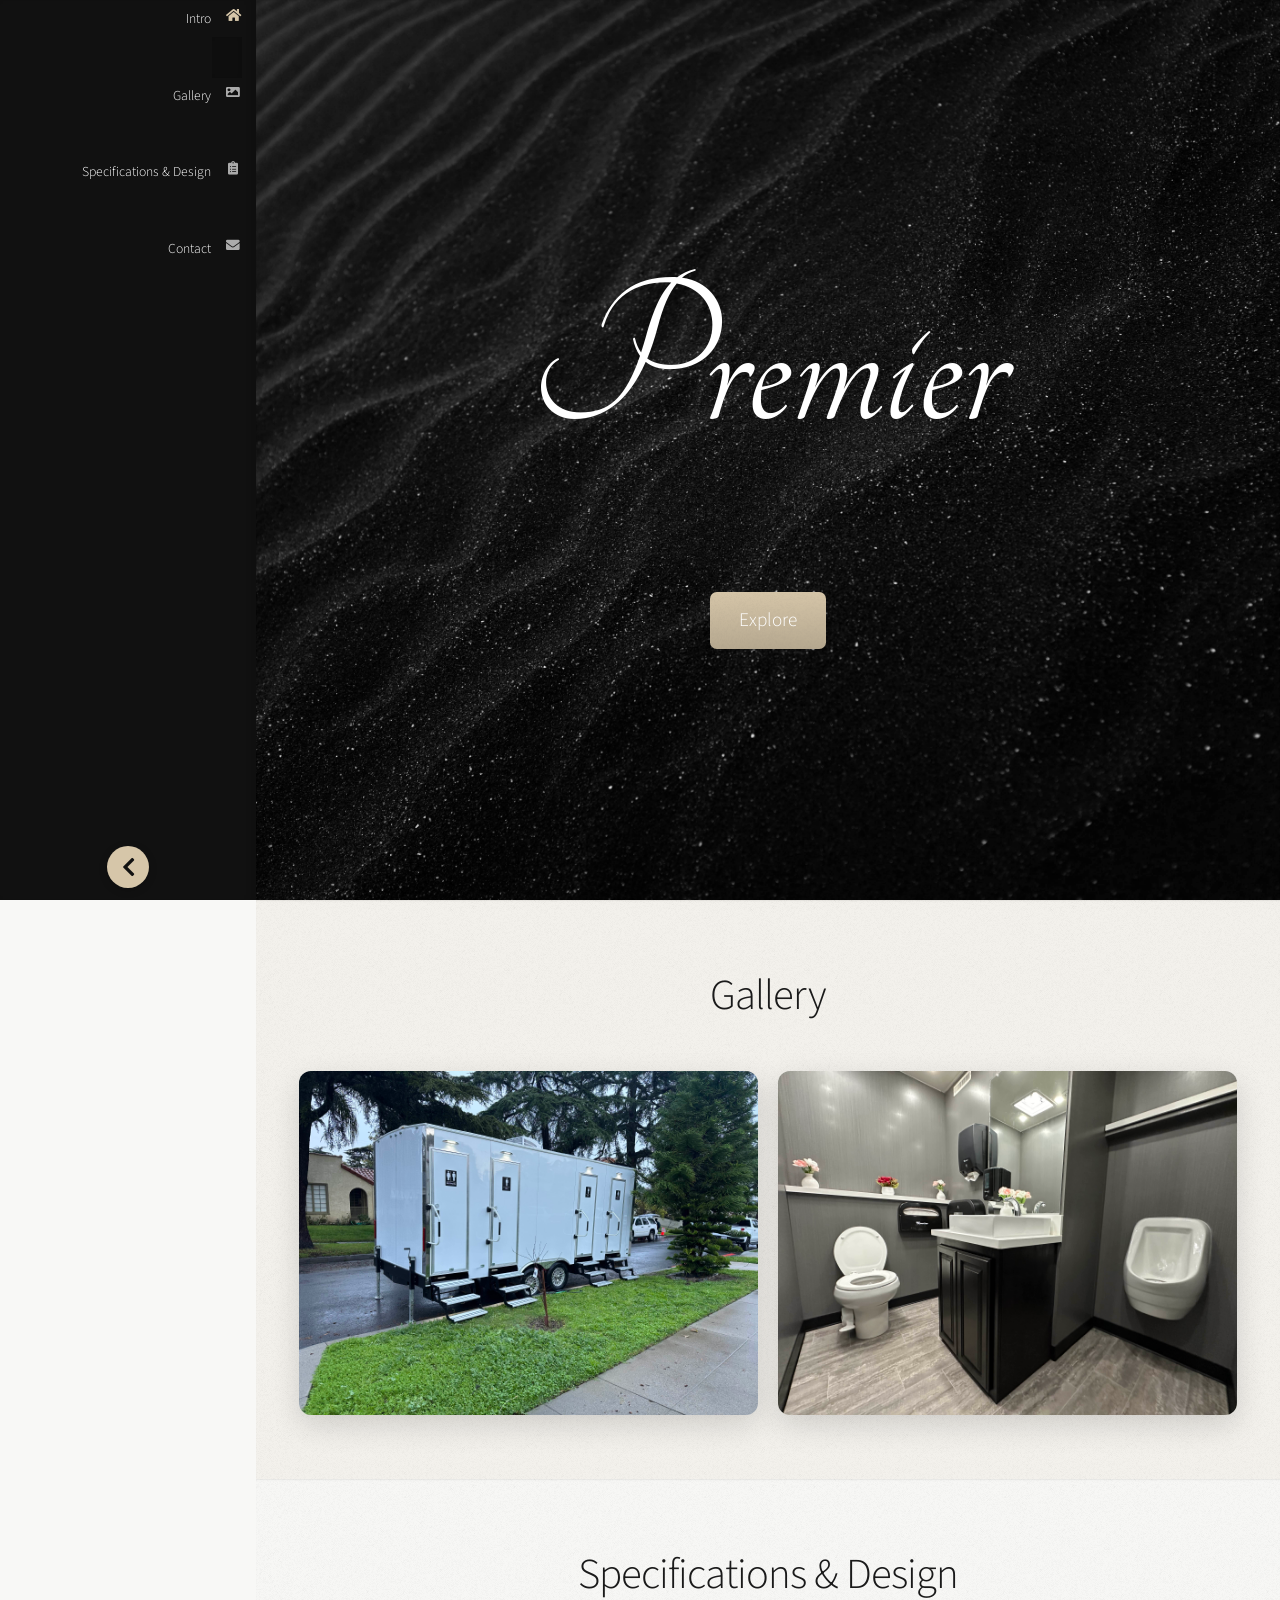
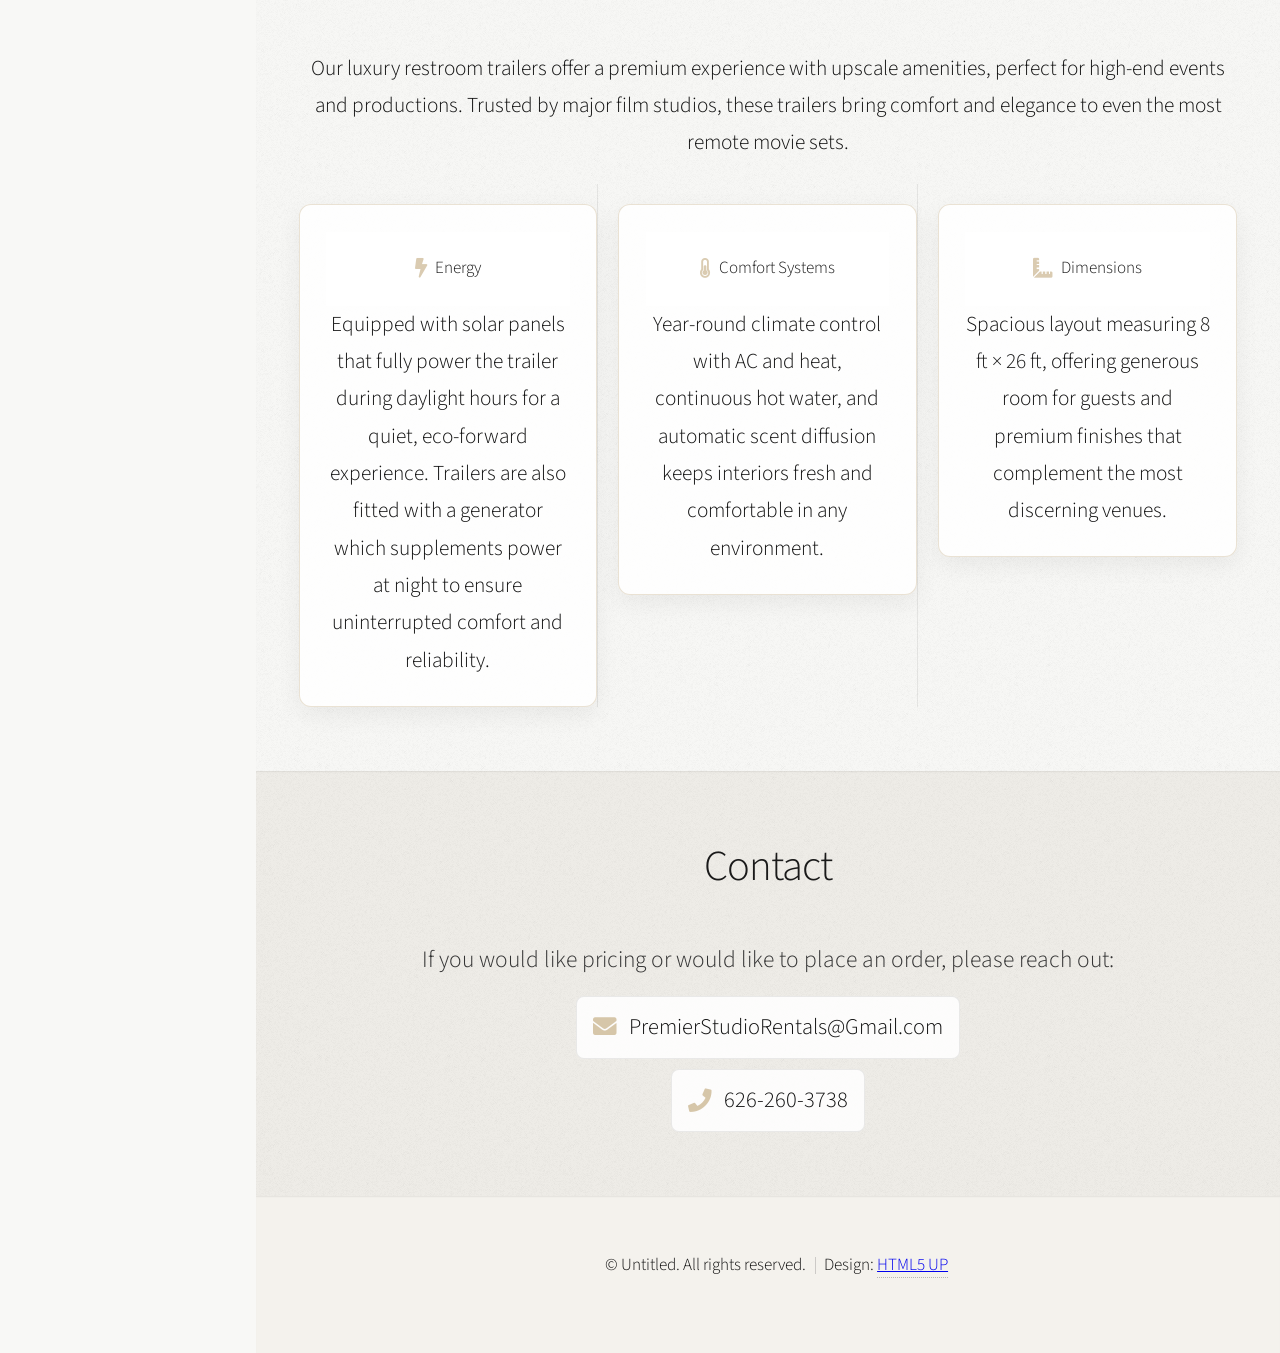
<file: index.html>
<!DOCTYPE HTML>
<!--
	Prologue by HTML5 UP
	html5up.net | @ajlkn
	Free for personal and commercial use under the CCA 3.0 license (html5up.net/license)
-->

<meta http-equiv='cache-control' content='no-cache'> 
<meta http-equiv='expires' content='0'> 
<meta http-equiv='pragma' content='no-cache'>

<html>
	<head>
		<title>Premier Studio Rentals</title>
		<meta charset="utf-8" />
		<meta name="viewport" content="width=device-width, initial-scale=1, user-scalable=no" />
		<link rel="stylesheet" href="assets/css/main.css?v=2" />
	</head>
	<body class="is-preload">

		<!-- Header -->
			<div id="header">

				<div class="top">

					

					<!-- Nav -->
						<nav id="nav">
							<ul>
								<li><a href="#top" id="top-link"><span class="icon solid fa-home">Intro</span></a></li>
								<li><a href="#gallery" id="gallery-link"><span class="icon solid fa-image">Gallery</span></a></li>
								<li><a href="#portfolio" id="portfolio-link"><span class="icon solid fa-clipboard-list">Specifications &amp; Design</span></a></li>
								<li><a href="#contact" id="contact-link"><span class="icon solid fa-envelope">Contact</span></a></li>
							</ul>
						</nav>
    <!-- Collapse Button -->
    <div id="collapseButton"><span class="icon solid fa-chevron-left" aria-hidden="true"></span></div>

				</div>

				

			</div>

		<!-- Main -->
			<div id="main">

				<!-- Intro -->
					<section id="top" class="one dark cover">
						<div class="container">

							<header>
								<h2 class="alt"><strong>Premier</strong></h2>
							</header>

							<footer>
								<a href="#gallery" class="button scrolly">Explore</a>
							</footer>

						</div>
					</section>

				<!-- Portfolio -->
					
<section id="gallery" class="three">
  <div class="container">
    <header>
      <h2>Gallery</h2>
    </header>
    <div class="gallery two-up">
      <figure class="gallery-item">
        <img src="images/exterior1.jpg" alt="Luxury restroom trailer exterior">
      </figure>
      <figure class="gallery-item">
        <img src="images/interior1.jpg" alt="Luxury restroom trailer interior">
      </figure>
    </div>
  </div>
</section>

<section id="portfolio" class="two">
						<div class="container">

							<header>
								<h2>Specifications &amp; Design</h2>
							</header>

<p>Our luxury restroom trailers offer a premium experience with upscale amenities,
	perfect for high-end events and productions. Trusted by major film studios, 
	these trailers bring comfort and elegance to even the most remote movie sets.</p>

<div class="row">
  <div class="col-4 col-12-mobile">
    <article class="item">
      <header class="specs-header">
        <span class="icon solid fa-bolt spec-icon" aria-hidden="true"></span>
        <h3>Energy</h3>
      </header>
      <p>Equipped with solar panels that fully power the trailer during daylight hours for a quiet, eco‑forward experience. Trailers are also fitted with a generator which supplements power at night to ensure uninterrupted comfort and reliability.</p>
    </article>
  </div>

  <div class="col-4 col-12-mobile">
    <article class="item">
      <header class="specs-header">
        <span class="icon solid fa-thermometer-half spec-icon" aria-hidden="true"></span>
        <h3>Comfort Systems</h3>
      </header>
      <p>Year‑round climate control with AC and heat, continuous hot water, and automatic scent diffusion keeps interiors fresh and comfortable in any environment.</p>
    </article>
  </div>

  <div class="col-4 col-12-mobile">
    <article class="item">
      <header class="specs-header">
        <span class="icon solid fa-ruler-combined spec-icon" aria-hidden="true"></span>
        <h3>Dimensions</h3>
      </header>
      <p>Spacious layout measuring <strong>8 ft × 26 ft</strong>, offering generous room for guests and premium finishes that complement the most discerning venues.</p>
    </article>
  </div>
</div>

</div>
					</section>

				<!-- About Us -->
					

				<!-- Contact -->
					<section id="contact" class="four">
						<div class="container">

							<header>
								<h2>Contact</h2>
							</header>

<p class="contact-lead">If you would like pricing or would like to place an order, please reach out:</p>
<div class="contact-cta">
  <a class="contact-link" href="mailto:PremierStudioRentals@Gmail.com">
    <span class="icon solid fa-envelope" aria-hidden="true"></span>
    PremierStudioRentals@Gmail.com
  </a>
  <a class="contact-link" href="tel:+16262603738">
    <span class="icon solid fa-phone" aria-hidden="true"></span>
    626-260-3738
  </a>
</div>

</div>
					</section>

			</div>

		<!-- Footer -->
			<div id="footer">

				<!-- Copyright -->
					<ul class="copyright">
						<li>&copy; Untitled. All rights reserved.</li><li>Design: <a href="http://html5up.net">HTML5 UP</a></li>
					</ul>

			</div>

		<!-- Scripts -->
			<script src="assets/js/jquery.min.js"></script>
			<script src="assets/js/jquery.scrolly.min.js"></script>
			<script src="assets/js/jquery.scrollex.min.js"></script>
			<script src="assets/js/browser.min.js"></script>
			<script src="assets/js/breakpoints.min.js"></script>
			<script src="assets/js/util.js"></script>
			<script src="assets/js/main.js"></script>

	<!-- Header Toggle Button -->
<div id="headerToggle">
    <a href="#header" class="toggle"></a>
</div>


<script>
document.addEventListener("DOMContentLoaded", function() {
  var header = document.getElementById("header");
  var button = document.getElementById("collapseButton");
  if (!header || !button) return;

  button.addEventListener("click", function() {
    header.classList.toggle("collapsed");
    var icon = button.querySelector('span');
    if (!icon) return;
    icon.classList.remove('fa-chevron-left','fa-chevron-right');
    icon.classList.add(
      header.classList.contains('collapsed')
        ? 'fa-chevron-right'
        : 'fa-chevron-left'
    );
  });
});
</script>

</body>
</html>
</file>
<file: assets/css/main.css>
@import url("fontawesome-all.min.css");
@import url("https://fonts.googleapis.com/css?family=Source+Sans+Pro:300,300italic,400,600");
@import url("https://fonts.googleapis.com/css2?family=Tangerine&display=swap");
@import url("https://fonts.googleapis.com/css2?family=Parisienne&display=swap");

/*
	Prologue by HTML5 UP
	html5up.net | @ajlkn
	Free for personal and commercial use under the CCA 3.0 license (html5up.net/license)
*/

html, body, div, span, applet, object,
iframe, h1, h2, h3, h4, h5, h6, p, blockquote,
pre, a, abbr, acronym, address, big, cite,
code, del, dfn, em, img, ins, kbd, q, s, samp,
small, strike, strong, sub, sup, tt, var, b,
u, i, center, dl, dt, dd, ol, ul, li, fieldset,
form, label, legend, table, caption, tbody,
tfoot, thead, tr, th, td, article, aside,
canvas, details, embed, figure, figcaption,
footer, header, hgroup, menu, nav, output, ruby,
section, summary, time, mark, audio, video {
	margin: 0;
	padding: 0;
	border: 0;
	font-size: 100%;
	font: inherit;
	vertical-align: baseline;}

article, aside, details, figcaption, figure,
footer, header, hgroup, menu, nav, section {
	display: block;}

body {
	line-height: 1;
}

ol, ul {
	list-style: none;
}

blockquote, q {
	quotes: none;
}

	blockquote:before, blockquote:after, q:before, q:after {
		content: '';
		content: none;
	}

table {
	border-collapse: collapse;
	border-spacing: 0;
}

body {
	-webkit-text-size-adjust: none;
}

mark {
	background-color: transparent;
	color: inherit;
}

input::-moz-focus-inner {
	border: 0;
	padding: 0;
}

input, select, textarea {
	-moz-appearance: none;
	-webkit-appearance: none;
	-ms-appearance: none;
	appearance: none;
}


:root {
  --bg: #F8F8F6;
  --text: #111111;
  --accent: #D6C6A9;
  --accent-2: #A59E8C;
  --hover: #EADDC5;
  --charcoal: #1A1A1A;
  --offwhite-2: #F4F2ED;
  --offwhite-3: #EFEDE8;
}


/* Basic */

	html {
		box-sizing: border-box;
	}

	*, *:before, *:after {
		box-sizing: inherit;
	}

	body { background: var(--bg);
		font-family: 'Source Sans Pro', sans-serif;
		font-size: 19pt;
		font-weight: 300;
		line-height: 1.75em;
		color: var(--text);
	}

		body.is-preload *, body.is-preload *:before, body.is-preload *:after {
			-moz-animation: none !important;
			-webkit-animation: none !important;
			-ms-animation: none !important;
			animation: none !important;
			-moz-transition: none !important;
			-webkit-transition: none !important;
			-ms-transition: none !important;
			transition: none !important;
		}

	input, textarea, select {
		font-family: 'Source Sans Pro', sans-serif;
		font-size: 19pt;
		font-weight: 300;
		line-height: 1.75em;
		color: #888;
	}

	h1, h2, h3, h4, h5, h6 {
		font-weight: 300;
		color: var(--charcoal);
		line-height: 1.5em;
	}

	h1 a, h2 a, h3 a, h4 a, h5 a, h6 a { color: inherit;
		text-decoration: none;
	}

		h1 a strong, h2 a strong, h3 a strong, h4 a strong, h5 a strong, h6 a strong {
			color: #333;
		}

	h2 {
		font-size: 2em;
		letter-spacing: -1px;
	}

		h2.alt {
			color: #888;
		}

			h2.alt strong {
				color: #666;
			}

	h3 {
		font-size: 1.5em;
	}

	header {
		margin: 0 0 2em 0;
	}

		header > p {
			margin: 1em 0 0 0;
		}

	footer {
		margin: 2em 0 0 0;
	}

	strong, b {
		font-weight: 300;
		color: var(--charcoal);
	}

	em, i {
		font-style: italic;
	}

	a { border-bottom: dotted 1px rgba(0,0,0,0.25);
		-moz-transition: color 0.35s ease-in-out, border-bottom-color 0.35s ease-in-out;
		-webkit-transition: color 0.35s ease-in-out, border-bottom-color 0.35s ease-in-out;
		-ms-transition: color 0.35s ease-in-out, border-bottom-color 0.35s ease-in-out;
		transition: color 0.35s ease-in-out, border-bottom-color 0.35s ease-in-out;
		outline: 0;
	}

		a:hover { color: var(--accent);
		}

	sub {
		position: relative;
		top: 0.5em;
		font-size: 0.8em;
	}

	sup {
		position: relative;
		top: -0.5em;
		font-size: 0.8em;
	}

	hr {
		border: 0;
		border-top: solid 1px #ddd;
	}

	blockquote {
		border-left: solid 0.5em #ddd;
		padding: 1em 0 1em 2em;
		font-style: italic;
	}

	p, ul, ol, dl, table {
		margin-bottom: 2em;
	}

	br.clear {
		clear: both;
	}

/* Container */

	.container {
		margin: 0 auto;
		max-width: 100%;
		width: 1400px;
	}

		@media screen and (min-width: 961px) and (max-width: 1880px) {

			.container {
				width: 1200px;
			}

		}

		@media screen and (min-width: 961px) and (max-width: 1620px) {

			.container {
				width: 960px;
			}

		}

		@media screen and (min-width: 961px) and (max-width: 1320px) {

			.container {
				width: 100%;
			}

		}

		@media screen and (max-width: 960px) {

			.container {
				width: 100%;
			}

		}

		@media screen and (max-width: 736px) {

			.container {
				width: 100%;
			}

		}

/* Row */

	.row {
		display: flex;
		flex-wrap: wrap;
		box-sizing: border-box;
		align-items: stretch;
	}

		.row > * {
			box-sizing: border-box;
		}

		.row.gtr-uniform > * > :last-child {
			margin-bottom: 0;
		}

		.row.aln-left {
			justify-content: flex-start;
		}

		.row.aln-center {
			justify-content: center;
		}

		.row.aln-right {
			justify-content: flex-end;
		}

		.row.aln-top {
			align-items: flex-start;
		}

		.row.aln-middle {
			align-items: center;
		}

		.row.aln-bottom {
			align-items: flex-end;
		}

		.row > .imp {
			order: -1;
		}

		.row > .col-1 {
			width: 8.33333%;
		}

		.row > .off-1 {
			margin-left: 8.33333%;
		}

		.row > .col-2 {
			width: 16.66667%;
		}

		.row > .off-2 {
			margin-left: 16.66667%;
		}

		.row > .col-3 {
			width: 25%;
		}

		.row > .off-3 {
			margin-left: 25%;
		}

		.row > .col-4 {
			width: 33.33333%;
		}

		.row > .off-4 {
			margin-left: 33.33333%;
		}

		.row > .col-5 {
			width: 41.66667%;
		}

		.row > .off-5 {
			margin-left: 41.66667%;
		}

		.row > .col-6 {
			width: 50%;
		}

		.row > .off-6 {
			margin-left: 50%;
		}

		.row > .col-7 {
			width: 58.33333%;
		}

		.row > .off-7 {
			margin-left: 58.33333%;
		}

		.row > .col-8 {
			width: 66.66667%;
		}

		.row > .off-8 {
			margin-left: 66.66667%;
		}

		.row > .col-9 {
			width: 75%;
		}

		.row > .off-9 {
			margin-left: 75%;
		}

		.row > .col-10 {
			width: 83.33333%;
		}

		.row > .off-10 {
			margin-left: 83.33333%;
		}

		.row > .col-11 {
			width: 91.66667%;
		}

		.row > .off-11 {
			margin-left: 91.66667%;
		}

		.row > .col-12 {
			width: 100%;
		}

		.row > .off-12 {
			margin-left: 100%;
		}

		.row.gtr-0 {
			margin-top: 0px;
			margin-left: 0px;
		}

			.row.gtr-0 > * {
				padding: 0px 0 0 0px;
			}

			.row.gtr-0.gtr-uniform {
				margin-top: 0px;
			}

				.row.gtr-0.gtr-uniform > * {
					padding-top: 0px;
				}

		.row.gtr-25 {
			margin-top: -10px;
			margin-left: -10px;
		}

			.row.gtr-25 > * {
				padding: 10px 0 0 10px;
			}

			.row.gtr-25.gtr-uniform {
				margin-top: -10px;
			}

				.row.gtr-25.gtr-uniform > * {
					padding-top: 10px;
				}

		.row.gtr-50 {
			margin-top: -20px;
			margin-left: -20px;
		}

			.row.gtr-50 > * {
				padding: 20px 0 0 20px;
			}

			.row.gtr-50.gtr-uniform {
				margin-top: -20px;
			}

				.row.gtr-50.gtr-uniform > * {
					padding-top: 20px;
				}

		.row {
			margin-top: -40px;
			margin-left: -40px;
		}

			.row > * {
				padding: 40px 0 0 40px;
			}

			.row.gtr-uniform {
				margin-top: -40px;
			}

				.row.gtr-uniform > * {
					padding-top: 40px;
				}

		.row.gtr-150 {
			margin-top: -60px;
			margin-left: -60px;
		}

			.row.gtr-150 > * {
				padding: 60px 0 0 60px;
			}

			.row.gtr-150.gtr-uniform {
				margin-top: -60px;
			}

				.row.gtr-150.gtr-uniform > * {
					padding-top: 60px;
				}

		.row.gtr-200 {
			margin-top: -80px;
			margin-left: -80px;
		}

			.row.gtr-200 > * {
				padding: 80px 0 0 80px;
			}

			.row.gtr-200.gtr-uniform {
				margin-top: -80px;
			}

				.row.gtr-200.gtr-uniform > * {
					padding-top: 80px;
				}

		@media screen and (min-width: 961px) and (max-width: 1880px) {

			.row {
				display: flex;
				flex-wrap: wrap;
				box-sizing: border-box;
				align-items: stretch;
			}

				.row > * {
					box-sizing: border-box;
				}

				.row.gtr-uniform > * > :last-child {
					margin-bottom: 0;
				}

				.row.aln-left {
					justify-content: flex-start;
				}

				.row.aln-center {
					justify-content: center;
				}

				.row.aln-right {
					justify-content: flex-end;
				}

				.row.aln-top {
					align-items: flex-start;
				}

				.row.aln-middle {
					align-items: center;
				}

				.row.aln-bottom {
					align-items: flex-end;
				}

				.row > .imp-wide {
					order: -1;
				}

				.row > .col-1-wide {
					width: 8.33333%;
				}

				.row > .off-1-wide {
					margin-left: 8.33333%;
				}

				.row > .col-2-wide {
					width: 16.66667%;
				}

				.row > .off-2-wide {
					margin-left: 16.66667%;
				}

				.row > .col-3-wide {
					width: 25%;
				}

				.row > .off-3-wide {
					margin-left: 25%;
				}

				.row > .col-4-wide {
					width: 33.33333%;
				}

				.row > .off-4-wide {
					margin-left: 33.33333%;
				}

				.row > .col-5-wide {
					width: 41.66667%;
				}

				.row > .off-5-wide {
					margin-left: 41.66667%;
				}

				.row > .col-6-wide {
					width: 50%;
				}

				.row > .off-6-wide {
					margin-left: 50%;
				}

				.row > .col-7-wide {
					width: 58.33333%;
				}

				.row > .off-7-wide {
					margin-left: 58.33333%;
				}

				.row > .col-8-wide {
					width: 66.66667%;
				}

				.row > .off-8-wide {
					margin-left: 66.66667%;
				}

				.row > .col-9-wide {
					width: 75%;
				}

				.row > .off-9-wide {
					margin-left: 75%;
				}

				.row > .col-10-wide {
					width: 83.33333%;
				}

				.row > .off-10-wide {
					margin-left: 83.33333%;
				}

				.row > .col-11-wide {
					width: 91.66667%;
				}

				.row > .off-11-wide {
					margin-left: 91.66667%;
				}

				.row > .col-12-wide {
					width: 100%;
				}

				.row > .off-12-wide {
					margin-left: 100%;
				}

				.row.gtr-0 {
					margin-top: 0px;
					margin-left: 0px;
				}

					.row.gtr-0 > * {
						padding: 0px 0 0 0px;
					}

					.row.gtr-0.gtr-uniform {
						margin-top: 0px;
					}

						.row.gtr-0.gtr-uniform > * {
							padding-top: 0px;
						}

				.row.gtr-25 {
					margin-top: -10px;
					margin-left: -10px;
				}

					.row.gtr-25 > * {
						padding: 10px 0 0 10px;
					}

					.row.gtr-25.gtr-uniform {
						margin-top: -10px;
					}

						.row.gtr-25.gtr-uniform > * {
							padding-top: 10px;
						}

				.row.gtr-50 {
					margin-top: -20px;
					margin-left: -20px;
				}

					.row.gtr-50 > * {
						padding: 20px 0 0 20px;
					}

					.row.gtr-50.gtr-uniform {
						margin-top: -20px;
					}

						.row.gtr-50.gtr-uniform > * {
							padding-top: 20px;
						}

				.row {
					margin-top: -40px;
					margin-left: -40px;
				}

					.row > * {
						padding: 40px 0 0 40px;
					}

					.row.gtr-uniform {
						margin-top: -40px;
					}

						.row.gtr-uniform > * {
							padding-top: 40px;
						}

				.row.gtr-150 {
					margin-top: -60px;
					margin-left: -60px;
				}

					.row.gtr-150 > * {
						padding: 60px 0 0 60px;
					}

					.row.gtr-150.gtr-uniform {
						margin-top: -60px;
					}

						.row.gtr-150.gtr-uniform > * {
							padding-top: 60px;
						}

				.row.gtr-200 {
					margin-top: -80px;
					margin-left: -80px;
				}

					.row.gtr-200 > * {
						padding: 80px 0 0 80px;
					}

					.row.gtr-200.gtr-uniform {
						margin-top: -80px;
					}

						.row.gtr-200.gtr-uniform > * {
							padding-top: 80px;
						}

		}

		@media screen and (min-width: 961px) and (max-width: 1620px) {

			.row {
				display: flex;
				flex-wrap: wrap;
				box-sizing: border-box;
				align-items: stretch;
			}

				.row > * {
					box-sizing: border-box;
				}

				.row.gtr-uniform > * > :last-child {
					margin-bottom: 0;
				}

				.row.aln-left {
					justify-content: flex-start;
				}

				.row.aln-center {
					justify-content: center;
				}

				.row.aln-right {
					justify-content: flex-end;
				}

				.row.aln-top {
					align-items: flex-start;
				}

				.row.aln-middle {
					align-items: center;
				}

				.row.aln-bottom {
					align-items: flex-end;
				}

				.row > .imp-normal {
					order: -1;
				}

				.row > .col-1-normal {
					width: 8.33333%;
				}

				.row > .off-1-normal {
					margin-left: 8.33333%;
				}

				.row > .col-2-normal {
					width: 16.66667%;
				}

				.row > .off-2-normal {
					margin-left: 16.66667%;
				}

				.row > .col-3-normal {
					width: 25%;
				}

				.row > .off-3-normal {
					margin-left: 25%;
				}

				.row > .col-4-normal {
					width: 33.33333%;
				}

				.row > .off-4-normal {
					margin-left: 33.33333%;
				}

				.row > .col-5-normal {
					width: 41.66667%;
				}

				.row > .off-5-normal {
					margin-left: 41.66667%;
				}

				.row > .col-6-normal {
					width: 50%;
				}

				.row > .off-6-normal {
					margin-left: 50%;
				}

				.row > .col-7-normal {
					width: 58.33333%;
				}

				.row > .off-7-normal {
					margin-left: 58.33333%;
				}

				.row > .col-8-normal {
					width: 66.66667%;
				}

				.row > .off-8-normal {
					margin-left: 66.66667%;
				}

				.row > .col-9-normal {
					width: 75%;
				}

				.row > .off-9-normal {
					margin-left: 75%;
				}

				.row > .col-10-normal {
					width: 83.33333%;
				}

				.row > .off-10-normal {
					margin-left: 83.33333%;
				}

				.row > .col-11-normal {
					width: 91.66667%;
				}

				.row > .off-11-normal {
					margin-left: 91.66667%;
				}

				.row > .col-12-normal {
					width: 100%;
				}

				.row > .off-12-normal {
					margin-left: 100%;
				}

				.row.gtr-0 {
					margin-top: 0px;
					margin-left: 0px;
				}

					.row.gtr-0 > * {
						padding: 0px 0 0 0px;
					}

					.row.gtr-0.gtr-uniform {
						margin-top: 0px;
					}

						.row.gtr-0.gtr-uniform > * {
							padding-top: 0px;
						}

				.row.gtr-25 {
					margin-top: -10px;
					margin-left: -10px;
				}

					.row.gtr-25 > * {
						padding: 10px 0 0 10px;
					}

					.row.gtr-25.gtr-uniform {
						margin-top: -10px;
					}

						.row.gtr-25.gtr-uniform > * {
							padding-top: 10px;
						}

				.row.gtr-50 {
					margin-top: -20px;
					margin-left: -20px;
				}

					.row.gtr-50 > * {
						padding: 20px 0 0 20px;
					}

					.row.gtr-50.gtr-uniform {
						margin-top: -20px;
					}

						.row.gtr-50.gtr-uniform > * {
							padding-top: 20px;
						}

				.row {
					margin-top: -40px;
					margin-left: -40px;
				}

					.row > * {
						padding: 40px 0 0 40px;
					}

					.row.gtr-uniform {
						margin-top: -40px;
					}

						.row.gtr-uniform > * {
							padding-top: 40px;
						}

				.row.gtr-150 {
					margin-top: -60px;
					margin-left: -60px;
				}

					.row.gtr-150 > * {
						padding: 60px 0 0 60px;
					}

					.row.gtr-150.gtr-uniform {
						margin-top: -60px;
					}

						.row.gtr-150.gtr-uniform > * {
							padding-top: 60px;
						}

				.row.gtr-200 {
					margin-top: -80px;
					margin-left: -80px;
				}

					.row.gtr-200 > * {
						padding: 80px 0 0 80px;
					}

					.row.gtr-200.gtr-uniform {
						margin-top: -80px;
					}

						.row.gtr-200.gtr-uniform > * {
							padding-top: 80px;
						}

		}

		@media screen and (min-width: 961px) and (max-width: 1320px) {

			.row {
				display: flex;
				flex-wrap: wrap;
				box-sizing: border-box;
				align-items: stretch;
			}

				.row > * {
					box-sizing: border-box;
				}

				.row.gtr-uniform > * > :last-child {
					margin-bottom: 0;
				}

				.row.aln-left {
					justify-content: flex-start;
				}

				.row.aln-center {
					justify-content: center;
				}

				.row.aln-right {
					justify-content: flex-end;
				}

				.row.aln-top {
					align-items: flex-start;
				}

				.row.aln-middle {
					align-items: center;
				}

				.row.aln-bottom {
					align-items: flex-end;
				}

				.row > .imp-narrow {
					order: -1;
				}

				.row > .col-1-narrow {
					width: 8.33333%;
				}

				.row > .off-1-narrow {
					margin-left: 8.33333%;
				}

				.row > .col-2-narrow {
					width: 16.66667%;
				}

				.row > .off-2-narrow {
					margin-left: 16.66667%;
				}

				.row > .col-3-narrow {
					width: 25%;
				}

				.row > .off-3-narrow {
					margin-left: 25%;
				}

				.row > .col-4-narrow {
					width: 33.33333%;
				}

				.row > .off-4-narrow {
					margin-left: 33.33333%;
				}

				.row > .col-5-narrow {
					width: 41.66667%;
				}

				.row > .off-5-narrow {
					margin-left: 41.66667%;
				}

				.row > .col-6-narrow {
					width: 50%;
				}

				.row > .off-6-narrow {
					margin-left: 50%;
				}

				.row > .col-7-narrow {
					width: 58.33333%;
				}

				.row > .off-7-narrow {
					margin-left: 58.33333%;
				}

				.row > .col-8-narrow {
					width: 66.66667%;
				}

				.row > .off-8-narrow {
					margin-left: 66.66667%;
				}

				.row > .col-9-narrow {
					width: 75%;
				}

				.row > .off-9-narrow {
					margin-left: 75%;
				}

				.row > .col-10-narrow {
					width: 83.33333%;
				}

				.row > .off-10-narrow {
					margin-left: 83.33333%;
				}

				.row > .col-11-narrow {
					width: 91.66667%;
				}

				.row > .off-11-narrow {
					margin-left: 91.66667%;
				}

				.row > .col-12-narrow {
					width: 100%;
				}

				.row > .off-12-narrow {
					margin-left: 100%;
				}

				.row.gtr-0 {
					margin-top: 0px;
					margin-left: 0px;
				}

					.row.gtr-0 > * {
						padding: 0px 0 0 0px;
					}

					.row.gtr-0.gtr-uniform {
						margin-top: 0px;
					}

						.row.gtr-0.gtr-uniform > * {
							padding-top: 0px;
						}

				.row.gtr-25 {
					margin-top: -5px;
					margin-left: -5px;
				}

					.row.gtr-25 > * {
						padding: 5px 0 0 5px;
					}

					.row.gtr-25.gtr-uniform {
						margin-top: -5px;
					}

						.row.gtr-25.gtr-uniform > * {
							padding-top: 5px;
						}

				.row.gtr-50 {
					margin-top: -10px;
					margin-left: -10px;
				}

					.row.gtr-50 > * {
						padding: 10px 0 0 10px;
					}

					.row.gtr-50.gtr-uniform {
						margin-top: -10px;
					}

						.row.gtr-50.gtr-uniform > * {
							padding-top: 10px;
						}

				.row {
					margin-top: -20px;
					margin-left: -20px;
				}

					.row > * {
						padding: 20px 0 0 20px;
					}

					.row.gtr-uniform {
						margin-top: -20px;
					}

						.row.gtr-uniform > * {
							padding-top: 20px;
						}

				.row.gtr-150 {
					margin-top: -30px;
					margin-left: -30px;
				}

					.row.gtr-150 > * {
						padding: 30px 0 0 30px;
					}

					.row.gtr-150.gtr-uniform {
						margin-top: -30px;
					}

						.row.gtr-150.gtr-uniform > * {
							padding-top: 30px;
						}

				.row.gtr-200 {
					margin-top: -40px;
					margin-left: -40px;
				}

					.row.gtr-200 > * {
						padding: 40px 0 0 40px;
					}

					.row.gtr-200.gtr-uniform {
						margin-top: -40px;
					}

						.row.gtr-200.gtr-uniform > * {
							padding-top: 40px;
						}

		}

		@media screen and (max-width: 960px) {

			.row {
				display: flex;
				flex-wrap: wrap;
				box-sizing: border-box;
				align-items: stretch;
			}

				.row > * {
					box-sizing: border-box;
				}

				.row.gtr-uniform > * > :last-child {
					margin-bottom: 0;
				}

				.row.aln-left {
					justify-content: flex-start;
				}

				.row.aln-center {
					justify-content: center;
				}

				.row.aln-right {
					justify-content: flex-end;
				}

				.row.aln-top {
					align-items: flex-start;
				}

				.row.aln-middle {
					align-items: center;
				}

				.row.aln-bottom {
					align-items: flex-end;
				}

				.row > .imp-narrower {
					order: -1;
				}

				.row > .col-1-narrower {
					width: 8.33333%;
				}

				.row > .off-1-narrower {
					margin-left: 8.33333%;
				}

				.row > .col-2-narrower {
					width: 16.66667%;
				}

				.row > .off-2-narrower {
					margin-left: 16.66667%;
				}

				.row > .col-3-narrower {
					width: 25%;
				}

				.row > .off-3-narrower {
					margin-left: 25%;
				}

				.row > .col-4-narrower {
					width: 33.33333%;
				}

				.row > .off-4-narrower {
					margin-left: 33.33333%;
				}

				.row > .col-5-narrower {
					width: 41.66667%;
				}

				.row > .off-5-narrower {
					margin-left: 41.66667%;
				}

				.row > .col-6-narrower {
					width: 50%;
				}

				.row > .off-6-narrower {
					margin-left: 50%;
				}

				.row > .col-7-narrower {
					width: 58.33333%;
				}

				.row > .off-7-narrower {
					margin-left: 58.33333%;
				}

				.row > .col-8-narrower {
					width: 66.66667%;
				}

				.row > .off-8-narrower {
					margin-left: 66.66667%;
				}

				.row > .col-9-narrower {
					width: 75%;
				}

				.row > .off-9-narrower {
					margin-left: 75%;
				}

				.row > .col-10-narrower {
					width: 83.33333%;
				}

				.row > .off-10-narrower {
					margin-left: 83.33333%;
				}

				.row > .col-11-narrower {
					width: 91.66667%;
				}

				.row > .off-11-narrower {
					margin-left: 91.66667%;
				}

				.row > .col-12-narrower {
					width: 100%;
				}

				.row > .off-12-narrower {
					margin-left: 100%;
				}

				.row.gtr-0 {
					margin-top: 0px;
					margin-left: 0px;
				}

					.row.gtr-0 > * {
						padding: 0px 0 0 0px;
					}

					.row.gtr-0.gtr-uniform {
						margin-top: 0px;
					}

						.row.gtr-0.gtr-uniform > * {
							padding-top: 0px;
						}

				.row.gtr-25 {
					margin-top: -5px;
					margin-left: -5px;
				}

					.row.gtr-25 > * {
						padding: 5px 0 0 5px;
					}

					.row.gtr-25.gtr-uniform {
						margin-top: -5px;
					}

						.row.gtr-25.gtr-uniform > * {
							padding-top: 5px;
						}

				.row.gtr-50 {
					margin-top: -10px;
					margin-left: -10px;
				}

					.row.gtr-50 > * {
						padding: 10px 0 0 10px;
					}

					.row.gtr-50.gtr-uniform {
						margin-top: -10px;
					}

						.row.gtr-50.gtr-uniform > * {
							padding-top: 10px;
						}

				.row {
					margin-top: -20px;
					margin-left: -20px;
				}

					.row > * {
						padding: 20px 0 0 20px;
					}

					.row.gtr-uniform {
						margin-top: -20px;
					}

						.row.gtr-uniform > * {
							padding-top: 20px;
						}

				.row.gtr-150 {
					margin-top: -30px;
					margin-left: -30px;
				}

					.row.gtr-150 > * {
						padding: 30px 0 0 30px;
					}

					.row.gtr-150.gtr-uniform {
						margin-top: -30px;
					}

						.row.gtr-150.gtr-uniform > * {
							padding-top: 30px;
						}

				.row.gtr-200 {
					margin-top: -40px;
					margin-left: -40px;
				}

					.row.gtr-200 > * {
						padding: 40px 0 0 40px;
					}

					.row.gtr-200.gtr-uniform {
						margin-top: -40px;
					}

						.row.gtr-200.gtr-uniform > * {
							padding-top: 40px;
						}

		}

		@media screen and (max-width: 736px) {

			.row {
				display: flex;
				flex-wrap: wrap;
				box-sizing: border-box;
				align-items: stretch;
			}

				.row > * {
					box-sizing: border-box;
				}

				.row.gtr-uniform > * > :last-child {
					margin-bottom: 0;
				}

				.row.aln-left {
					justify-content: flex-start;
				}

				.row.aln-center {
					justify-content: center;
				}

				.row.aln-right {
					justify-content: flex-end;
				}

				.row.aln-top {
					align-items: flex-start;
				}

				.row.aln-middle {
					align-items: center;
				}

				.row.aln-bottom {
					align-items: flex-end;
				}

				.row > .imp-mobile {
					order: -1;
				}

				.row > .col-1-mobile {
					width: 8.33333%;
				}

				.row > .off-1-mobile {
					margin-left: 8.33333%;
				}

				.row > .col-2-mobile {
					width: 16.66667%;
				}

				.row > .off-2-mobile {
					margin-left: 16.66667%;
				}

				.row > .col-3-mobile {
					width: 25%;
				}

				.row > .off-3-mobile {
					margin-left: 25%;
				}

				.row > .col-4-mobile {
					width: 33.33333%;
				}

				.row > .off-4-mobile {
					margin-left: 33.33333%;
				}

				.row > .col-5-mobile {
					width: 41.66667%;
				}

				.row > .off-5-mobile {
					margin-left: 41.66667%;
				}

				.row > .col-6-mobile {
					width: 50%;
				}

				.row > .off-6-mobile {
					margin-left: 50%;
				}

				.row > .col-7-mobile {
					width: 58.33333%;
				}

				.row > .off-7-mobile {
					margin-left: 58.33333%;
				}

				.row > .col-8-mobile {
					width: 66.66667%;
				}

				.row > .off-8-mobile {
					margin-left: 66.66667%;
				}

				.row > .col-9-mobile {
					width: 75%;
				}

				.row > .off-9-mobile {
					margin-left: 75%;
				}

				.row > .col-10-mobile {
					width: 83.33333%;
				}

				.row > .off-10-mobile {
					margin-left: 83.33333%;
				}

				.row > .col-11-mobile {
					width: 91.66667%;
				}

				.row > .off-11-mobile {
					margin-left: 91.66667%;
				}

				.row > .col-12-mobile {
					width: 100%;
				}

				.row > .off-12-mobile {
					margin-left: 100%;
				}

				.row.gtr-0 {
					margin-top: 0px;
					margin-left: 0px;
				}

					.row.gtr-0 > * {
						padding: 0px 0 0 0px;
					}

					.row.gtr-0.gtr-uniform {
						margin-top: 0px;
					}

						.row.gtr-0.gtr-uniform > * {
							padding-top: 0px;
						}

				.row.gtr-25 {
					margin-top: -5px;
					margin-left: -5px;
				}

					.row.gtr-25 > * {
						padding: 5px 0 0 5px;
					}

					.row.gtr-25.gtr-uniform {
						margin-top: -5px;
					}

						.row.gtr-25.gtr-uniform > * {
							padding-top: 5px;
						}

				.row.gtr-50 {
					margin-top: -10px;
					margin-left: -10px;
				}

					.row.gtr-50 > * {
						padding: 10px 0 0 10px;
					}

					.row.gtr-50.gtr-uniform {
						margin-top: -10px;
					}

						.row.gtr-50.gtr-uniform > * {
							padding-top: 10px;
						}

				.row {
					margin-top: -20px;
					margin-left: -20px;
				}

					.row > * {
						padding: 20px 0 0 20px;
					}

					.row.gtr-uniform {
						margin-top: -20px;
					}

						.row.gtr-uniform > * {
							padding-top: 20px;
						}

				.row.gtr-150 {
					margin-top: -30px;
					margin-left: -30px;
				}

					.row.gtr-150 > * {
						padding: 30px 0 0 30px;
					}

					.row.gtr-150.gtr-uniform {
						margin-top: -30px;
					}

						.row.gtr-150.gtr-uniform > * {
							padding-top: 30px;
						}

				.row.gtr-200 {
					margin-top: -40px;
					margin-left: -40px;
				}

					.row.gtr-200 > * {
						padding: 40px 0 0 40px;
					}

					.row.gtr-200.gtr-uniform {
						margin-top: -40px;
					}

						.row.gtr-200.gtr-uniform > * {
							padding-top: 40px;
						}

		}

/* Sections/Article */

	section, article {
		margin-bottom: 3em;
	}

		section > :last-child,
		section > .container, section:last-child, article > :last-child,
		article > .container, article:last-child {
			margin-bottom: 0;
		}

		.row > section, .row > article {
			margin-bottom: 0;
		}

/* Image */

	.image {
		display: inline-block;
		border: 0;
	}

		.image img {
			display: block;
			width: 100%;
		}

		.image.avatar48 {
			width: 48px;
			height: 48px;
			background: #f00;
		}

			.image.avatar48 img {
				width: 48px;
				height: 48px;
			}

		.image.fit {
			display: block;
			width: 100%;
		}

		.image.featured {
			display: block;
			width: 100%;
			margin: 0 0 2em 0;
		}

		.image.left {
			float: left;
			margin: 0 2em 2em 0;
		}

		.image.centered {
			display: block;
			margin: 0 0 2em 0;
		}

			.image.centered img {
				margin: 0 auto;
				width: auto;
			}

/* List */

	ul {
		list-style: disc;
		padding-left: 1em;
	}

		ul li {
			padding-left: 0.5em;
		}

	ol {
		list-style: decimal;
		padding-left: 1.25em;
	}

		ol li {
			padding-left: 0.25em;
		}

/* Icons */

	ul.icons {
		cursor: default;
		list-style: none;
		padding-left: 0;
	}

		ul.icons li {
			display: inline-block;
			padding-left: 0;
		}

		ul.icons a {
			display: inline-block;
			width: 2em;
			height: 2em;
			line-height: 2em;
			text-align: center;
			border: 0;
		}

/* Form */

	form label {
		display: block;
		text-align: left;
		margin-bottom: 0.5em;
	}

	form input[type="text"],
	form input[type="email"],
	form input[type="password"],
	form select,
	form textarea {
		position: relative;
		-webkit-appearance: none;
		display: block;
		border: 0;
		outline: 0;
		background: #fff;
		background: rgba(255,255,255,0.9);
		width: 100%;
		border-radius: 0.35em;
		padding: 0.75em 1em 0.75em 1em;
		box-shadow: inset 0 0.1em 0.1em 0 rgba(0, 0, 0, 0.05);
		border: solid 1px rgba(0, 0, 0, 0.15);
		-moz-transition: all 0.35s ease-in-out;
		-webkit-transition: all 0.35s ease-in-out;
		-ms-transition: all 0.35s ease-in-out;
		transition: all 0.35s ease-in-out;
	}

		form input[type="text"]:focus,
		form input[type="email"]:focus,
		form input[type="password"]:focus,
		form select:focus,
		form textarea:focus {
			box-shadow: 0 0 2px 1px #8ebebc;
			background: #fff;
		}

	form input[type="text"],
	form input[type="email"],
	form input[type="password"],
	form select {
		line-height: 1.25em;
	}

	form textarea {
		min-height: 14em;
	}

	form ::-webkit-input-placeholder {
		color: #555 !important;
	}

	form :-moz-placeholder {
		color: #555 !important;
	}

	form ::-moz-placeholder {
		color: #555 !important;
	}

	form :-ms-input-placeholder {
		color: #555 !important;
	}

	form ::-moz-focus-inner {
		border: 0;
	}

/* Table */

	table {
		width: 100%;
		text-align: left;
	}

		table tbody tr:nth-child(2n+2) {
			background: #f4f4f4;
		}

		table td {
			padding: 0.5em 1em 0.5em 1em;
		}

		table th {
			text-align: left;
			padding: 0.5em 1em 0.5em 1em;
			color: #fff;
			background: #111;
		}

		table thead {
			background: #444;
			color: #fff;
		}

		table tfoot {
			background: #eee;
		}

/* Button */

	input[type="button"],
	input[type="submit"],
	input[type="reset"],
	button,
	.button {
		position: relative;
		display: inline-block;
		border-radius: 0.35em;
		color: #fff !important;
		text-decoration: none;
		padding: 0.75em 2.5em 0.75em 2.5em;
		background-color: var(--accent);
		border: 0;
		cursor: pointer;
		background-image: -moz-linear-gradient(top, rgba(0, 0, 0, 0), rgba(0, 0, 0, 0.15)), url("images/overlay.png");
		background-image: -webkit-linear-gradient(top, rgba(0, 0, 0, 0), rgba(0, 0, 0, 0.15)), url("images/overlay.png");
		background-image: -ms-linear-gradient(top, rgba(0, 0, 0, 0), rgba(0, 0, 0, 0.15)), url("images/overlay.png");
		background-image: linear-gradient(top, rgba(0, 0, 0, 0), rgba(0, 0, 0, 0.15)), url("images/overlay.png");
		-moz-transition: background-color 0.35s ease-in-out;
		-webkit-transition: background-color 0.35s ease-in-out;
		-ms-transition: background-color 0.35s ease-in-out;
		transition: background-color 0.35s ease-in-out;
	}

		input[type="button"]:hover,
		input[type="submit"]:hover,
		input[type="reset"]:hover,
		button:hover,
		.button:hover {
			background-color: #9ececc;
		}

		input[type="button"]:active,
		input[type="submit"]:active,
		input[type="reset"]:active,
		button:active,
		.button:active {
			background-color: #7eaeac;
		}

/* Item */

	.item {
		box-shadow: 0 0.05em 0.15em 0 rgba(0, 0, 0, 0.05);
		margin-bottom: 40px;
	}

		.item header {
			background: #fff;
			margin: 0;
			padding: 1em 0 1em 0;
			font-size: 0.8em;
		}

			.item header h3 {
				font-size: 1em;
			}

/* Icons */

	.icon {
		text-decoration: none;
		text-decoration: none;
	}

		.icon:before {
			-moz-osx-font-smoothing: grayscale;
			-webkit-font-smoothing: antialiased;
			display: inline-block;
			font-style: normal;
			font-variant: normal;
			text-rendering: auto;
			line-height: 1;
			text-transform: none !important;
			font-family: 'Font Awesome 5 Free';
			font-weight: 400;
		}

		.icon:before {
			line-height: inherit;
		}

		.icon > .label {
			display: none;
		}

		.icon.solid:before {
			font-weight: 900;
		}

		.icon.brands:before {
			font-family: 'Font Awesome 5 Brands';
		}

/* Header */

	#header {
		display: -moz-flex;
		display: -webkit-flex;
		display: -ms-flex;
		display: flex;
		-moz-flex-direction: column;
		-webkit-flex-direction: column;
		-ms-flex-direction: column;
		flex-direction: column;
		-moz-justify-content: space-between;
		-webkit-justify-content: space-between;
		-ms-justify-content: space-between;
		justify-content: space-between;
		background: #111;
		box-shadow: inset -0.25em 0 0.25em 0 rgba(0, 0, 0, 0.1);
		color: #fff;
		height: 100%;
		left: 0;
		overflow-y: auto;
		position: fixed;
		text-align: right;
		top: 0;
		width: 375px;
	}

		#header .top {
			-moz-flex-grow: 1;
			-webkit-flex-grow: 1;
			-ms-flex-grow: 1;
			flex-grow: 1;
		}

		#header .bottom {
			-moz-flex-shrink: 0;
			-webkit-flex-shrink: 0;
			-ms-flex-shrink: 0;
			flex-shrink: 0;
			padding: 1.5em 0 0.75em 0;
		}

			#header .bottom > :last-child {
				margin-bottom: 0;
			}

		#header .icons {
			font-size: 0.8em;
			text-align: center;
		}

			#header .icons a { color: inherit;
				-moz-transition: color 0.35s ease-in-out;
				-webkit-transition: color 0.35s ease-in-out;
				-ms-transition: color 0.35s ease-in-out;
				transition: color 0.35s ease-in-out;
			}

				#header .icons a:hover { color: var(--accent);
				}

	#logo {
		position: relative;
		margin: 1.75em 1.5em 1.5em 1.5em;
		min-height: 48px;
		cursor: default;
	}

		#logo h1 {
			position: relative;
			color: #fff;
			font-weight: 600;
			font-size: 1em;
			line-height: 1em;
		}

		#logo p {
			position: relative;
			display: block;
			font-size: 0.6em;
			color: rgba(255, 255, 255, 0.5);
			line-height: 1.25em;
			margin: 0.5em 0 0 0;
		}

		#logo .image {
			position: absolute;
			left: 0;
			top: 0;
		}

	#nav ul {
		list-style: none;
		padding-left: 0;
		margin-bottom: 0;
	}

		#nav ul li {
			padding-left: 0;
		}

			#nav ul li a { color: inherit;
				text-decoration: none;
				outline: 0;
				border: 0;
				-moz-transition: none;
				-webkit-transition: none;
				-ms-transition: none;
				transition: none;
			}

				#nav ul li a span {
					position: relative;
					display: block;
					font-size: 0.8em;
				}

					#nav ul li a span:before {
						position: absolute;
						left: 0;
						color: rgba(255,255,255,0.65);
						text-align: center;
						width: 1.25em;
						line-height: 1.75em;
					}

				#nav ul li a.active {
					background: rgba(0, 0, 0, 0.15);
					box-shadow: inset 0 0 0.25em 0 rgba(0, 0, 0, 0.125);
					color: #fff;
				}

					#nav ul li a.active span:before {
						color: var(--accent);
					}

/* Footer */

	#footer {
		margin-left: 375px;
		text-align: center;
		background-color: var(--offwhite-2);
		padding: 3em 0 4em 0;
		box-shadow: inset 0 1px 0 0 rgba(0,0,0,0.04), inset 0 0.1em 0.1em 0 rgba(0,0,0,0.02);
		font-size: 0.8em;
	}

		#footer .copyright {
			cursor: default;
			margin: 0;
		}

			#footer .copyright li {
				display: inline-block;
				line-height: 1em;
				border-left: solid 1px rgba(128, 128, 128, 0.35);
				padding: 0 0 0 0.5em;
				margin: 0 0 0 0.5em;
			}

				#footer .copyright li:first-child {
					border-left: 0;
					padding-left: 0;
					margin-left: 0;
				}

/* Main */

	#main {
		margin-left: 375px;
	}

		#main > section {
			margin: 0;
			overflow: hidden;
			padding: 4em 0;
			box-shadow: inset 0 1px 0 0 rgba(0,0,0,0.04), inset 0 0.1em 0.1em 0 rgba(0,0,0,0.02);
			text-align: center;
			background-image: url("images/overlay.png");
		}

			#main > section.dark {
				color: #ddd;
				color: rgba(255, 255, 255, 0.75);
			}

				#main > section.dark h2, #main > section.dark h3, #main > section.dark h4, #main > section.dark h5, #main > section.dark h6 {
					color: inherit;
				}

				#main > section.dark strong {
					color: #fff;
					border-color: inherit;
				}

				#main > section.dark a { color: inherit;
				}

					#main > section.dark a:hover { color: var(--accent);
					}

			#main > section.cover {
				padding: 10em 0;
				background-size: cover;
				background-position: center center;
			}

			#main > section.one {
				background-color: #111;
				background-image: url("../../images/banner.jpg");
			}

			#main > section.two {
				background-color: var(--bg);
			}

			#main > section.three {
				background-color: var(--offwhite-2);
			}

			#main > section.four {
				background-color: var(--offwhite-3);
			}

/* Wide */

	@media screen and (min-width: 961px) and (max-width: 1880px) {

		
:root {
  --bg: #F8F8F6;
  --text: #111111;
  --accent: #D6C6A9;
  --accent-2: #A59E8C;
  --hover: #EADDC5;
  --charcoal: #1A1A1A;
  --offwhite-2: #F4F2ED;
  --offwhite-3: #EFEDE8;
}


/* Basic */

			body, input, textarea, select {
				font-size: 17pt;
			}

		/* Header */

			#header {
				width: 300px;
			}

		/* Footer */

			#footer {
				margin-left: 300px;
			}

		/* Main */

			#main {
				margin-left: 300px;
			}

	}

/* Normal */

	@media screen and (min-width: 961px) and (max-width: 1620px) {

		/* Main */

			#main > section {
				padding: 3em 0;
			}

			#main section.cover {
				padding: 5em 0;
			}

	}

/* Narrow */

	@media screen and (min-width: 961px) and (max-width: 1320px) {

		
:root {
  --bg: #F8F8F6;
  --text: #111111;
  --accent: #D6C6A9;
  --accent-2: #A59E8C;
  --hover: #EADDC5;
  --charcoal: #1A1A1A;
  --offwhite-2: #F4F2ED;
  --offwhite-3: #EFEDE8;
}


/* Basic */

			body, input, textarea, select {
				font-size: 16pt;
			}

			.container {
				padding: 0 2em 0 2em;
			}

		/* Icons */

			ul.icons li a {
				width: 1.75em;
			}

		/* Item */

			.item {
				margin-bottom: 20px;
			}

		/* Header */

			#header {
				width: 20%;
			}

			#logo .image {
				position: relative;
				margin: 0 0 0.5em 0;
			}

			#nav ul li a {
				font-size: 0.8em;
				padding-top: 0.5em;
				padding-bottom: 0.5em;
			}

				#nav ul li a span {
					padding-right: 2.25em;
				}

					#nav ul li a span:before {
						left: 100%;
						margin-left: -1.25em;
						line-height: 2.25em;
					}

		/* Footer */

			#footer {
				margin-left: 20%;
			}

		/* Main */

			#main {
				margin-left: 20%;
			}

	}

/* Narrower */

	#headerToggle { display: block; }

	@media screen and (max-width: 960px) {

		
:root {
  --bg: #F8F8F6;
  --text: #111111;
  --accent: #D6C6A9;
  --accent-2: #A59E8C;
  --hover: #EADDC5;
  --charcoal: #1A1A1A;
  --offwhite-2: #F4F2ED;
  --offwhite-3: #EFEDE8;
}


/* Basic */

			html, body {
				overflow-x: hidden;
			}

			body, input, textarea, select {
				font-size: 16pt;
			}

			header br {
				display: none;
			}

			.container {
				padding: 0 2em 0 2em;
			}

		/* Item */

			.item {
				margin-bottom: 15px;
			}

		/* Icons */

			ul.icons a {
				width: 1.75em;
				font-size: 1.25em;
			}

		/* Header */

			#header {
				-moz-backface-visibility: hidden;
				-webkit-backface-visibility: hidden;
				-ms-backface-visibility: hidden;
				backface-visibility: hidden;
				-moz-transform: translateX(-275px);
				-webkit-transform: translateX(-275px);
				-ms-transform: translateX(-275px);
				transform: translateX(-275px);
				-moz-transition: -moz-transform 0.5s ease;
				-webkit-transition: -webkit-transform 0.5s ease;
				-ms-transition: -ms-transform 0.5s ease;
				transition: transform 0.5s ease;
				-webkit-overflow-scrolling: touch;
				display: block;
				height: 100%;
				left: 0;
				overflow-y: auto;
				position: fixed;
				top: 0;
				width: 275px;
				z-index: 10002;
				width: 275px;
				background: #111;
				box-shadow: inset -0.25em 0 0.25em 0 rgba(0, 0, 0, 0.125);
			}

				#header .top {
					position: relative;
				}

				#header .bottom {
					border-top: solid 1px rgba(255, 255, 255, 0.05);
					box-shadow: 0 -1px 0 0 rgba(0, 0, 0, 0.15);
					padding-top: 2em;
					margin-top: 2em;
					position: relative;
				}

			#logo {
				margin: 1.5em 1.25em 1.25em 1.25em;
			}

			#nav ul li a {
				padding: 0.5em 1.25em 0.5em 1.25em;
			}

			#headerToggle {
				-moz-backface-visibility: hidden;
				-webkit-backface-visibility: hidden;
				-ms-backface-visibility: hidden;
				backface-visibility: hidden;
				-moz-transition: -moz-transform 0.5s ease;
				-webkit-transition: -webkit-transform 0.5s ease;
				-ms-transition: -ms-transform 0.5s ease;
				transition: transform 0.5s ease;
				display: block;
				height: 2.25em;
				left: 0;
				position: fixed;
				top: 0;
				width: 3.25em;
				z-index: 10001;
			}

				#headerToggle .toggle {
					text-decoration: none;
					position: absolute;
					left: 0;
					top: 0;
					width: 100%;
					height: 100%;
					outline: 0;
					border: 0;
				}

					#headerToggle .toggle:before {
						-moz-osx-font-smoothing: grayscale;
						-webkit-font-smoothing: antialiased;
						display: inline-block;
						font-style: normal;
						font-variant: normal;
						text-rendering: auto;
						line-height: 1;
						text-transform: none !important;
						font-family: 'Font Awesome 5 Free';
						font-weight: 900;
					}

					#headerToggle .toggle:before {
						text-decoration: none;
						content: '\f0c9';
						color: #fff;
						font-size: 18px;
						background: rgba(128, 136, 144, 0.5);
						border-radius: 0.35em;
						text-align: center;
						position: absolute;
						left: 0.5em;
						top: 0.5em;
						display: block;
						width: 3.25em;
						height: 2.25em;
						line-height: 2.25em;
					}

			body.header-visible #main {
				-moz-transform: translateX(275px);
				-webkit-transform: translateX(275px);
				-ms-transform: translateX(275px);
				transform: translateX(275px);
			}

			body.header-visible #headerToggle {
				-moz-transform: translateX(275px);
				-webkit-transform: translateX(275px);
				-ms-transform: translateX(275px);
				transform: translateX(275px);
			}

			body.header-visible #header {
				-moz-transform: translateX(0);
				-webkit-transform: translateX(0);
				-ms-transform: translateX(0);
				transform: translateX(0);
			}

		/* Footer */

			#footer {
				margin-left: 0;
			}

		/* Main */

			#main {
				-moz-backface-visibility: hidden;
				-webkit-backface-visibility: hidden;
				-ms-backface-visibility: hidden;
				backface-visibility: hidden;
				-moz-transition: -moz-transform 0.5s ease;
				-webkit-transition: -webkit-transform 0.5s ease;
				-ms-transition: -ms-transform 0.5s ease;
				transition: transform 0.5s ease;
				padding-bottom: 1px;
				margin-left: 0;
			}

				#main > section {
					padding: 3em 0;
				}

				#main section.cover {
					padding: 4em 0;
				}

	}

/* Mobile */

	@media screen and (max-width: 736px) {

		
:root {
  --bg: #F8F8F6;
  --text: #111111;
  --accent: #D6C6A9;
  --accent-2: #A59E8C;
  --hover: #EADDC5;
  --charcoal: #1A1A1A;
  --offwhite-2: #F4F2ED;
  --offwhite-3: #EFEDE8;
}


/* Basic */

			body, input, textarea, select {
				font-size: 14pt;
			}

			h2 {
				font-size: 1.5em;
				letter-spacing: 0;
				font-weight: 300;
			}

			.container {
				padding: 0 15px 0 15px;
			}

		/* List */

			ul.icons a {
				width: 2em;
				font-size: 1.25em;
			}

		/* Main */

			#main > section {
				padding: 2em 0;
			}

			#main section.cover {
				padding: 4em 0em;
			}

				#main section.cover header {
					padding: 0 1em;
				}

		/* Footer */

			#footer .copyright li {
				display: block;
				line-height: 1.25em;
				border: 0;
				padding: 0;
				margin: 1em 0 0 0;
			}

				#footer .copyright li:first-child {
					margin-top: 0;
				}

	}
/* Collapse Button */


#header.collapsed {
  width: 50px;
}

#header.collapsed #nav ul li a span {
  display: none; /* hide text, keep icons */
}

#header.collapsed 

/* Resize content when sidebar is collapsed */
#header.collapsed ~ #main,
#header.collapsed ~ #footer {
  margin-left: 50px;
}

/* Smooth transition */
#header,
#main,
#footer {
  transition: all 0.3s ease;
}


/* --- Premium Specs Icons (custom) --- */
.specs-header {
  display: flex;
  align-items: center;
  justify-content: center;
  gap: 0.5em;
  margin-bottom: 0.5em;
}

.spec-icon {
  font-size: 1.15em;
  color: var(--accent); /* subtle brand accent */
  opacity: 0.9;
}

#portfolio .item {
  padding: 1.25em 1em;
}

#portfolio .item p {
  margin-bottom: 0;
}


/* --- Sidebar collapse behavior (ensured) --- */
#header.collapsed { width: 60px; }
#header.collapsed #nav ul li a span { display: none; }
#header.collapsed #logo h1,
#header.collapsed #logo p { display: none; }
#header.collapsed ~ #main,
#header.collapsed ~ #footer { margin-left: 60px; }


/* --- Sidebar inner padding buffer --- */
#header .top,
#header .bottom { padding-right: 14px; }
#nav ul li a { padding-right: 1.75em; }


/* --- Refined collapse button --- */

#collapseButton i { pointer-events: none; }


/* --- Wordmark cursive --- */



/* --- Specs cards + column dividers --- */
#portfolio .item {
  border: 1px solid rgba(214,198,169,0.5); /* champagne hairline */
  border-radius: 12px;
  box-shadow: 0 8px 24px rgba(0,0,0,0.06);
  padding: 1.25em 1.25em;
  background: rgba(255,255,255,0.85);
}
@media screen and (min-width: 961px) {
  #portfolio .row > .col-4:not(:last-child) {
    border-right: 1px solid rgba(17,17,17,0.08);
  }
}


/* --- About section distinction --- */
#about { background-color: #F4F2ED; }
#about .container > p {
  border-left: 3px solid #D6C6A9; /* champagne accent rule */
  padding-left: 1em;
}


/* --- Hero sizing tweaks (scoped) --- */
#top header h2.alt {
  font-size: clamp(56px, 9vw, 110px);
  line-height: 1.05;
}
#top .button {
  font-size: 0.9em;
  padding: 0.5em 1.5em;
}


/* --- Contact polish (scoped) --- */
#contact .contact-lead {
  font-size: 1.1em;
  margin-bottom: 0.75em;
  color: #333;
}
#contact .contact-cta {
  display: grid;
  gap: 0.5em;
  justify-items: center;
}
#contact .contact-link {
  display: inline-flex;
  align-items: center;
  gap: 0.5em;
  font-size: 1.05em;
  padding: 0.5em 0.75em;
  border-radius: 8px;
  border: 1px solid rgba(0,0,0,0.08);
  background: rgba(255,255,255,0.85);
  color: inherit;
  text-decoration: none;
  transition: transform 0.15s ease, box-shadow 0.15s ease, border-color 0.2s ease;
}
#contact .contact-link:hover {
  transform: translateY(-1px);
  box-shadow: 0 6px 16px rgba(0,0,0,0.08);
  border-color: var(--accent, #D6C6A9);
}
#contact .contact-link .icon {
  color: var(--accent, #D6C6A9);
  font-size: 1.05em;
}










/* --- Hero wordmark sizing (larger centered) --- */
#top {
  display: flex;
  flex-direction: column;
  justify-content: center;
  align-items: center;
  min-height: 100vh;
}

#top header h2.alt {
  margin-bottom: 1em;
}

#top .alt strong {
  font-family: 'Tangerine', cursive;
  font-weight: 400;
  letter-spacing: 0.5px;
  font-size: clamp(100px, 18vw, 220px);
  line-height: 1.05;
  text-align: center;
}

/* Adjust hero button placement */
#top footer {
  margin-top: 2em;
}

#top .button {
  font-size: 0.9em;
  padding: 0.5em 1.5em;
}


/* --- Gallery: two-photo responsive grid --- */
#gallery .gallery {
  display: grid;
  grid-template-columns: 1fr;
  gap: 1.25rem;
  margin-top: 1.25rem;
}
#gallery .gallery-item img {
  width: 100%;
  height: auto;
  display: block;
  border-radius: 12px;
  box-shadow: 0 10px 30px rgba(0,0,0,0.15);
}
@media screen and (min-width: 961px) {
  #gallery .gallery.two-up {
    grid-template-columns: 1fr 1fr;
  }
}

/* --- Collapse button & collapsed layout (standardized) --- */
#collapseButton {
  position: absolute;
  bottom: 12px;
  left: 50%;
  transform: translateX(-50%);
  width: 42px;
  height: 42px;
  line-height: 42px;
  text-align: center;
  border-radius: 999px;
  background: var(--accent, #D6C6A9);
  color: #111;
  cursor: pointer;
  box-shadow: 0 2px 8px rgba(0,0,0,0.2);
  z-index: 10;
}
#collapseButton .icon { font-size: 1em; vertical-align: middle; }

#header.collapsed { width: 60px; }
#header.collapsed #nav ul li a span { display: none; }
#header.collapsed ~ #main,
#header.collapsed ~ #footer { margin-left: 60px; }

/* --- Gallery: two-photo responsive grid --- */
#gallery .gallery {
  display: grid;
  grid-template-columns: 1fr;
  gap: 1.25rem;
  margin-top: 1.25rem;
}
#gallery .gallery.two-up { grid-template-columns: 1fr; }
#gallery .gallery-item img {
  width: 100%;
  height: auto;
  display: block;
  border-radius: 12px;
  box-shadow: 0 10px 30px rgba(0,0,0,0.15);
}
@media screen and (min-width: 961px) {
  #gallery .gallery.two-up { grid-template-columns: 1fr 1fr; }
}
</file>
